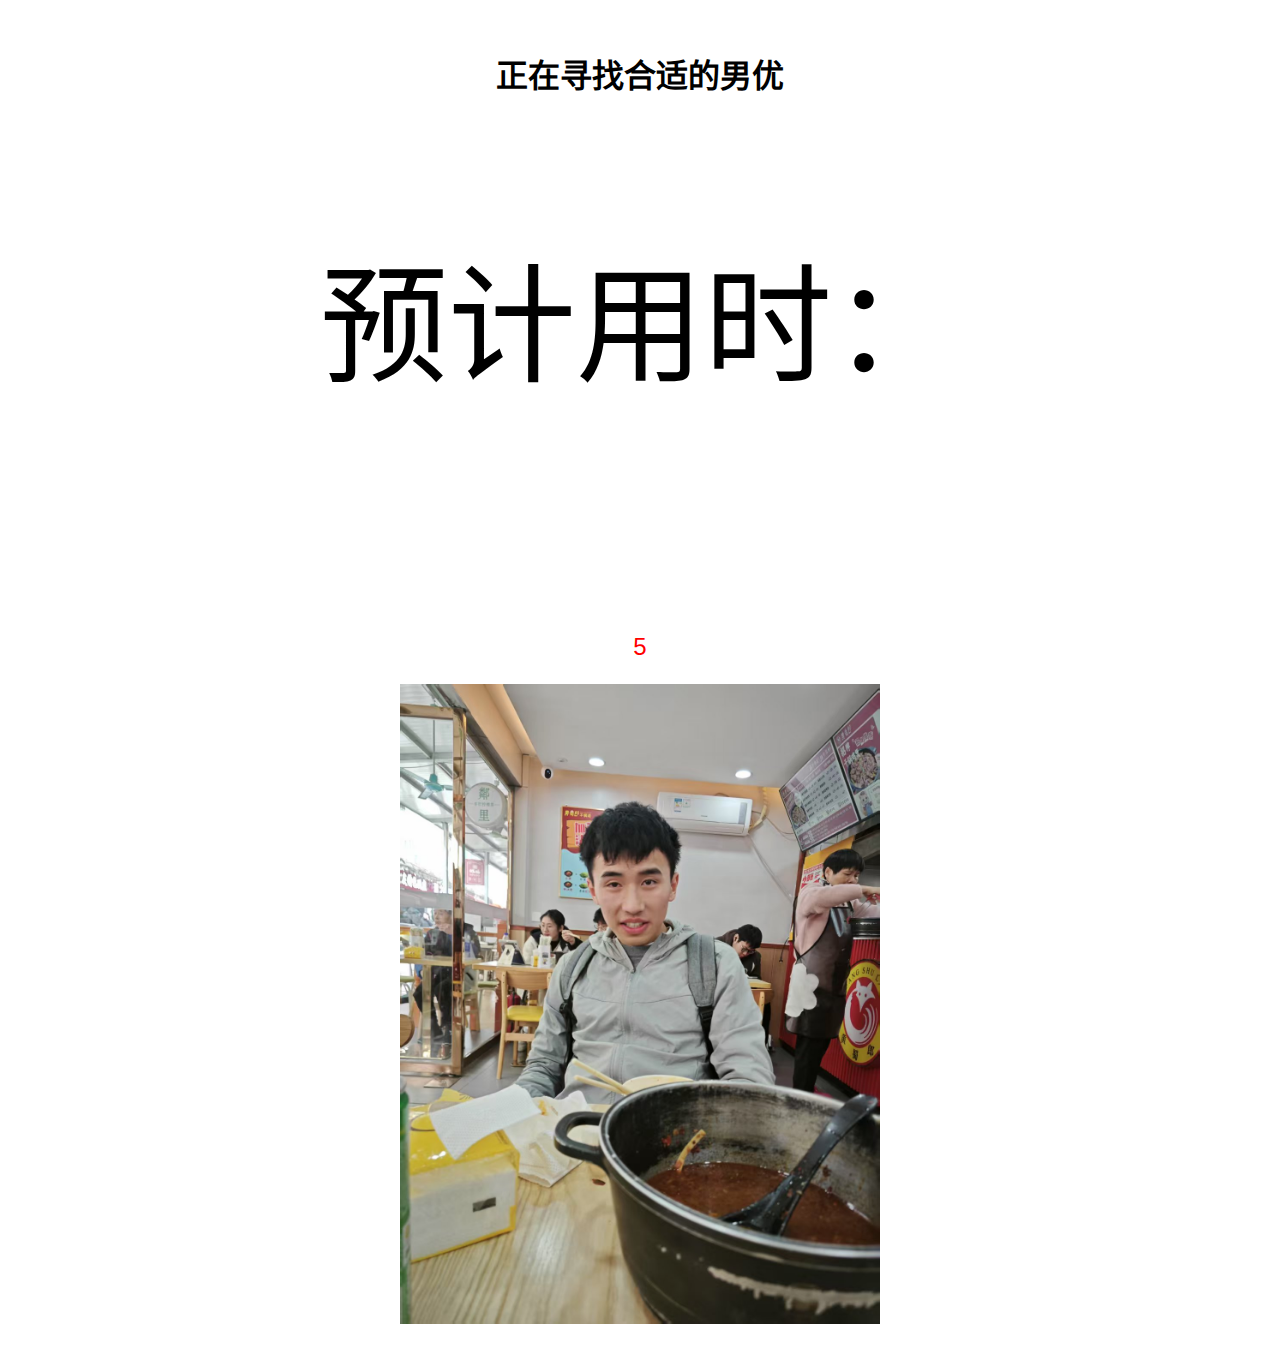
<file: 91nanyou.html>
<!DOCTYPE html>
<html lang="zh-CN">
<head>
  <meta charset="UTF-8">
  <meta name="viewport" content="width=device-width, initial-scale=1.0">
  <title>同 城 男 优 在 线 上 门</title>
  <style>
    body {
      font-family: Arial, sans-serif;
      text-align: center;
      margin-top: 50px;
    }
    #countdown {
      font-size: 24px;
      color: red;
      margin-top: 20px;
    }
    #video-container {
      display: none; /* 初始隐藏视频 */
      margin-top: 20px;
    }
    video {
      width: 100%;
      max-width: 600px;
      height: auto;
    }
  </style>
</head>
<body>
  <h1 style="font-size: 32px;">正在寻找合适的男优</h1>
  <p id="countdown0">预计用时： </p><span id="countdown">5</span>
  <div id="video-container">
    <video id="video" controls autoplay>
      <source src="/resource/nanyou2.mp4" type="video/mp4">
      您的浏览器不支持视频播放。
    </video>
  </div>
  <div class="autoplay-img1" style="height:5rem;"><img src="/resource/wd5.jpg" alt="" style="height:5rem;"></div>

  <script>
    // 1. 获取元素
    const countdownElement = document.getElementById("countdown");
    const videoContainer = document.getElementById("video-container");
    const videoElement = document.getElementById("video");

    // 2. 设置倒计时时间（10秒）
    let timeLeft = 5;

    // 3. 更新倒计时
    function updateCountdown() {
      countdownElement.textContent = timeLeft;

      if (timeLeft <= 0) {
        // 倒计时结束
        countdownElement.textContent = "已为您匹配到男优！匹配度为100%！";
        videoContainer.style.display = "block"; // 显示视频
        videoElement.play(); // 自动播放视频
        clearInterval(interval); // 停止倒计时
        document.getElementsByClassName('autoplay-img1')[0].innerHTML = "";
        document.getElementById('countdown0').innerHTML = "";
        return;
      }
      if (timeLeft == 4) {
        document.getElementsByClassName('autoplay-img1')[0].innerHTML = "<img src=\"/resource/wd4.jpg\" style=\"height:5rem;\" >"
      }
      if (timeLeft == 3) {
        document.getElementsByClassName('autoplay-img1')[0].innerHTML = "<img src=\"/resource/wd3.jpg\" style=\"height:5rem;\">"
      }
      if (timeLeft == 2) {
        document.getElementsByClassName('autoplay-img1')[0].innerHTML = "<img src=\"/resource/wd2.jpg\" style=\"height:5rem;\">"
      }
      if (timeLeft == 1) {
        document.getElementsByClassName('autoplay-img1')[0].innerHTML = "<img src=\"/resource/wd1.jpg\" style=\"height:5rem;\">"
      }
      timeLeft--; // 减少时间
    }

    // 初始调用
    updateCountdown();

    // 每秒更新一次倒计时
    const interval = setInterval(updateCountdown, 1000);
    function resetHtmlFontSize(){
        document.documentElement.style.fontSize = screen.width / 10 + 'px'
    }
    resetHtmlFontSize();
    window.onresize = resetHtmlFontSize;

  </script>
</body>
</html>
</file>
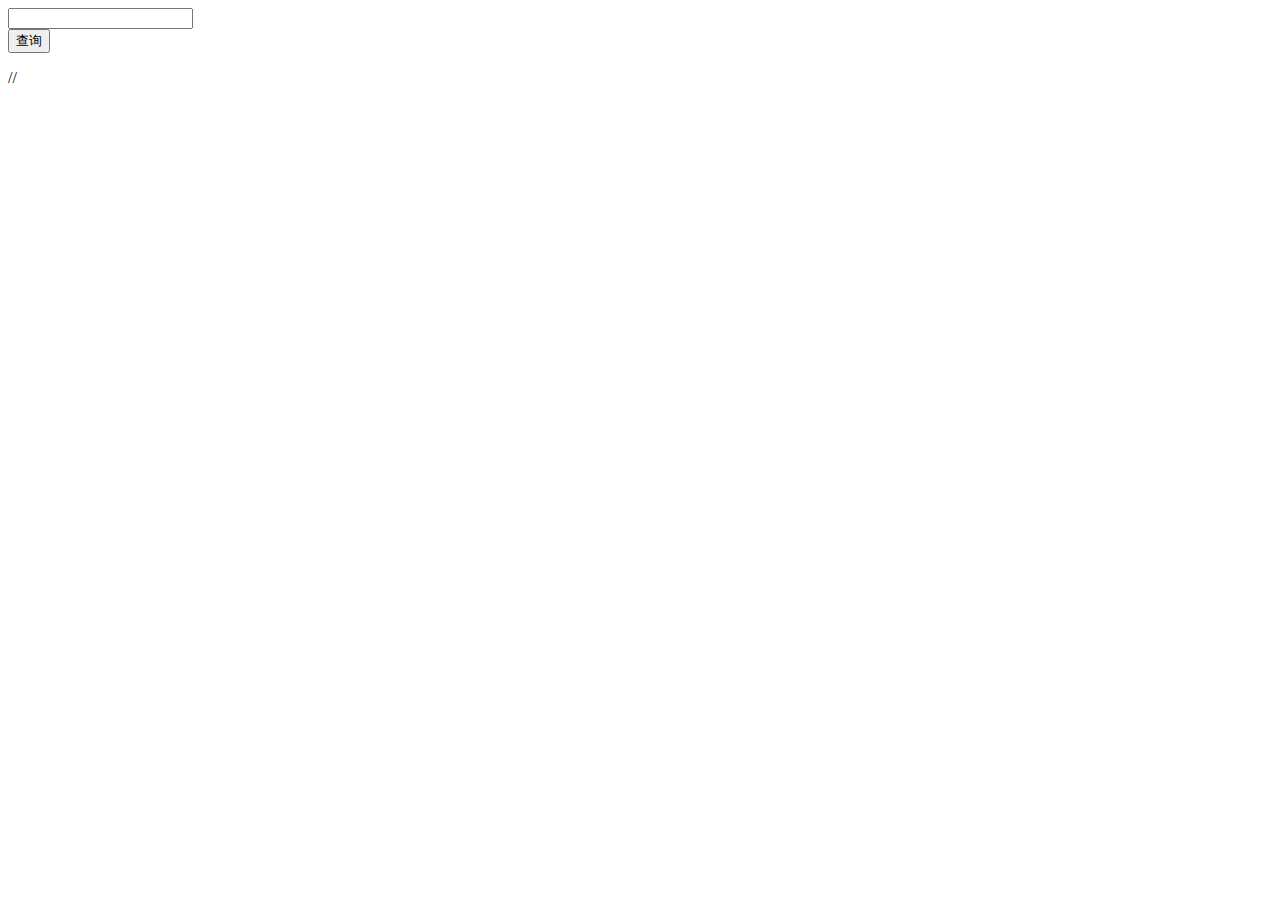
<file: indexedDB_trial.html>
<!DOCTYPE html>
<html lang="en">
<head>
    <meta charset="UTF-8">
    <meta name="viewport" content="width=device-width, initial-scale=1.0">
    <title>indexedDB数据库的调配</title>
</head>
<body>
    <div>
        <input type="text" id="search-input">
        <br>
        <button onclick="search()">查询</button>
        <p id="search-find">
        </p>
    </div>

//
    <script>

        //数据库的相关操作都是异步的，打开、读取和编辑、删除，都需要时间处理，并不是马上执行结束，所以每一个对数据库的相关操作都有回调事件进行监听
        //indexDB是一个最大的数据对象（object）【同一个域名下indexDB是同一个】
        //它内部包含了很多数据库（object）
        //每个数据库内又有很多存储对象表（array）以及相对应的唯一标识符（key）
        //每个对象表内又有很多键值对（object）


        const request = indexedDB.open("Database-R1",1);

        //.onsuccess：打开成功
        //.onerror：打开失败
        //.onupgradeneeded：更新版本

        //这里解释一下版本号，一个 数据库在打开时，若没有这个库，则会新建，默认版本号为1；若有，打开时的版本号比原本保存的版本号更高，则会更新这个库，同时触发upgradeneeded事件，一个数据库的版本号只会越来越高，不会出现还原旧版本的情况，这是因为有些特定的操作只能在版本更新时执行（upgradeneeded事件）--- 例如，新建、编辑、删除一个对象存储表【不是新建删除数据！】

        request.onerror = function(event) {
            console.error('数据库打开报错');
        }

        //对对象存储表进行操作需要在upgradeneeded事件中进行！否则无效
        request.onupgradeneeded = function(event) {
            const db = event.target.result;
            console.log('数据库需要升级');

            //创建对象存储表的方法： .createObjectStore('name', { keypath: 'keyName', autoIncrement: true/false })
            //其中name是对象存储表的名称，后续执行事务需要
            //keypath是检索对象时使用的关键字，如果autoIncrement为true则自动生成新存储的对象的键，键是一个不断递增的数字（1,2,3，……）
            db.createObjectStore('memberTable', { keyPath: 'id'})
            db.onsuccess = function (event) {
            console.log('对象存储表创建成功');
            }
        }

        //添加和读取数据都在oncuccess的回调中执行，不需要更新版本
        request.onsuccess = function(event) {
            const db = event.target.result;
            console.log('数据库打开成功');

            //链接数据库的表，并获取读写权限，默认为readonly（只读）
            //常量transaction就是字面意思【一项业务】，常量objectStore则是transaction事务所操作的存储表
            const transaction = db.transaction(['memberTable'], 'readwrite');
            const objectStore = transaction.objectStore('memberTable');

            //添加数据，对所操作的存储表进行add方法
            //put
            const data = objectStore.add({
                id: '0',
                name: 'test',
                task: 'none',
                state: 'none'
            });
            //由于添加数据是一项异步操作，所以要通过回调等待结果
            data.onsuccess = function (event) {
                console.log('数据添加成功');
            }
        }

        function search() {
            const search_request = indexedDB.open("Database-R1");
            
            search_request.onerror = function(event) {
                console.error('数据库打开报错');
            }
            search_request.onsuccess = function(event) {
                const db = event.target.result;
                console.log('数据打开成功');
                const search_transaction = db.transaction(['memberTable'], 'readonly');
                const search_objectStore = search_transaction.objectStore('memberTable');

                const search_input = document.getElementById('search-input') .values;
                const search_data = search_objectStore.get(search_input);
                search_data.onsuccess = function (event) {
                    console.log(search_data.result);
                }
            }
        }

        function delete_data() {
            const delete_request = indexedDB.open("Database-R1");
        }


    </script>
</body>
</html>
</file>
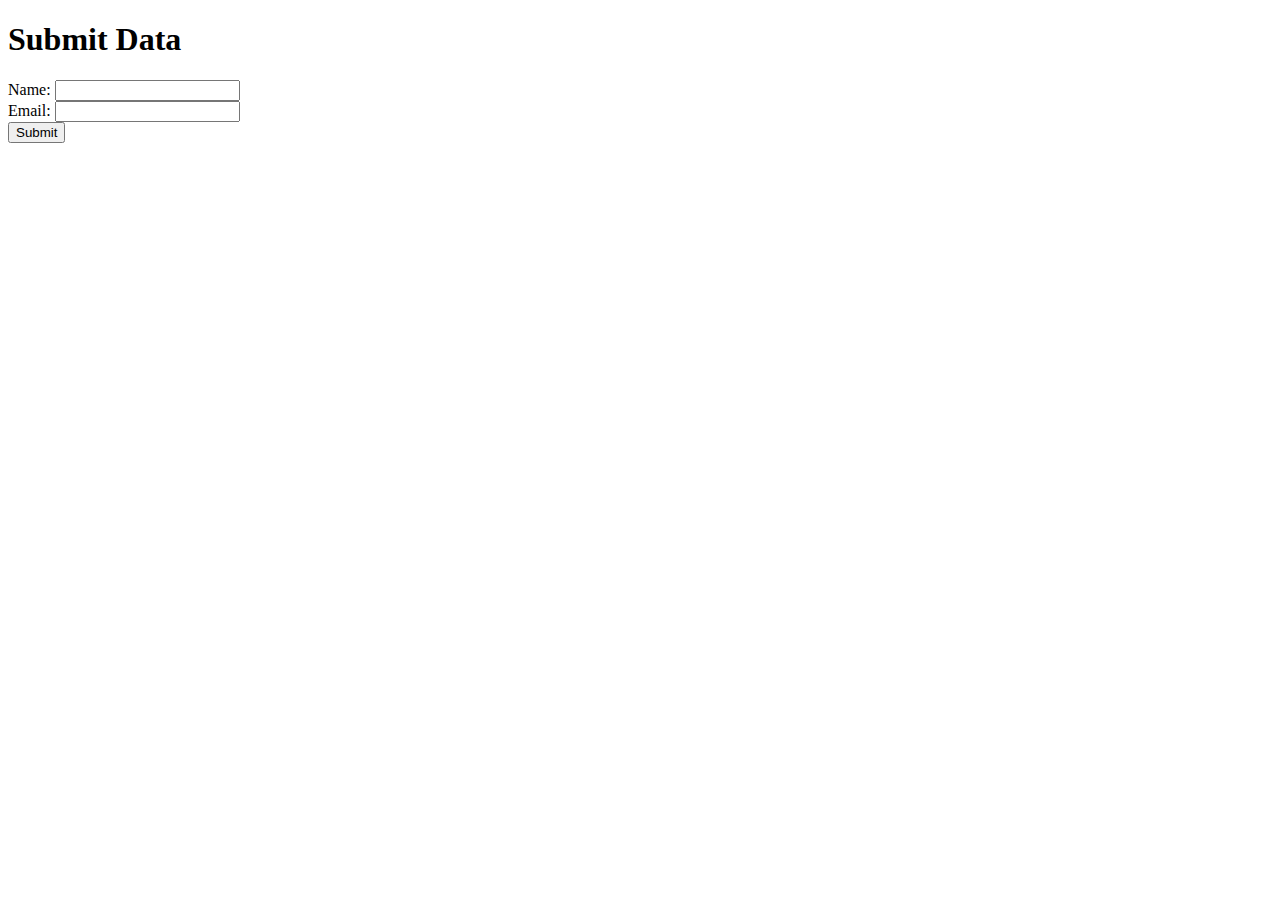
<file: test.html>
<!DOCTYPE html>
<html lang="en">
<head>
  <meta charset="UTF-8">
  <meta name="viewport" content="width=device-width, initial-scale=1.0">
  <title>Submit Data to MySQL</title>
</head>
<body>
  <h1>Submit Data</h1>
 <form id="dataForm">
    <label for="name">Name:</label>
    <input type="text" id="name" name="name" required>
    <br>
    <label for="email">Email:</label>
    <input type="text" id="email" name="email" required>
    <br>
    <button type="submit">Submit</button>
  </form>

  <script>
    document.getElementById('dataForm').addEventListener('submit', function(event) {
      event.preventDefault(); // 防止表单默认提交行为

      // 获取表单数据
      const name = document.getElementById('name').value;
      const email = document.getElementById('email').value;

      // 使用 Fetch API 发送 POST 请求
      fetch('http://10.196.23.150:3000/submit', {
        method: 'POST',
        headers: {
          'Content-Type': 'application/json',
        },
        body: JSON.stringify({ name, email }),
      })
      .then(response => response.json())
      .then(data => {
        console.log('Success:', data);
        alert('Data submitted successfully!');
      })
      .catch((error) => {
        console.error('Error:', error);
        alert('Error submitting data');
      });
    });
  </script>
</body>
</html>
</file>
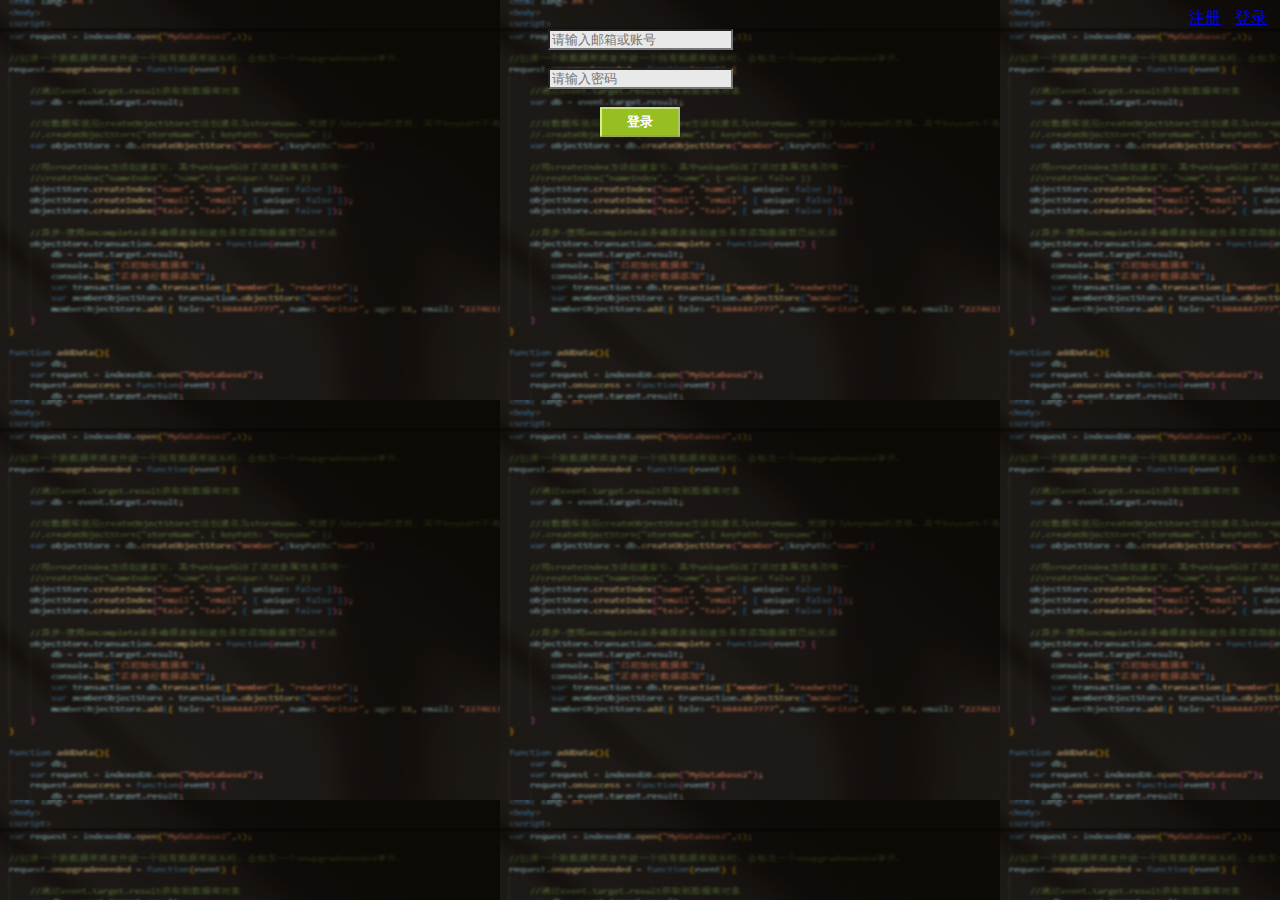
<file: Web_SignIn.html>
<!DOCTYPE html>
<html lang="en">
<head>
    <meta charset="UTF-8">
    <meta name="viewport" content="width=device-width, initial-scale=1.0">
    <title>网站登录</title>
    <link rel="stylesheet" href="/css/sign.css">
</head>
<body>
    <header>
        <div class="header-a1">
            <a href="Web_SignUp.html" class="header_a-a1">注册</a>
            <a href="Web_SignIn.html" class="header_a-a1">登录</a>
        </div>
    </header>
    <div>
        <form class="form-a1" id="signIn" autocomplete="on">
            <input type="text" placeholder="请输入邮箱或账号" class="input-a1" id="account" required>
            <br><br>
            <input type="password" placeholder="请输入密码" class="input-a1" id="password" required>
            <br><br>
            <input type="submit" value="登录" class="submit-a1" required>
        </form>
        <p id="message"></p>
    </div>

    <script>
        document.getElementById('signIn').addEventListener('submit', function(event) {
            event.preventDefault(); // 防止表单默认提交行为
            
            console.log(document.getElementById('account').value);
            console.log(document.getElementById('password').value);
            // 获取表单数据
            const formData = {
                account: document.getElementById('account').value,
                password: document.getElementById('password').value
            };

            // 使用Fetch API发送POST请求
            // fetch('http://10.196.23.150:3000/submit', {
            //     method: 'POST',
            //     headers: {
            //         'Content-Type': 'application/json'
            //     },
            //     body: JSON.stringify({ account, password })
            // })
            // .then(response => response.json())
            // .then(data => {
            //     // 处理后端返回的响应
            //     if (data.success) {
            //         // 登录成功
            //         document.getElementById('message').textContent = '登录成功！';
            //         // 可以重定向到其他页面或更新UI
            //         window.location.href = '/dashboard';
            //     } else {
            //         // 登录失败
            //         document.getElementById('message').textContent = '登录失败: ' + data.message;
            //     }
            // })
            // .catch(error => {
            //     console.error('请求失败:', error);
            //     alert("Post failed");
            // });
fetch('http://10.196.23.150:3000/submit', {
  method: 'POST',
  headers: { 'Content-Type': 'application/json' },
  body: JSON.stringify(formData)
})
.then(response => response.text().then(text => {
  if (!response.ok) {
    throw new Error(`HTTP ${response.status}: ${text}`);
  }
  return { text, response };
}))
.then(({ text, response }) => {
  try {
    const data = JSON.parse(text);
    if (data.success) {
      document.getElementById('message').textContent = '登录成功！';
      window.location.href = '/dashboard';
    } else {
      document.getElementById('message').textContent = '登录失败: ' + data.message;
    }
  } catch (error) {
    console.error('JSON 解析失败:', error, '原始内容:', text);
    throw new Error('服务器返回了无效的 JSON');
  }
})
.catch(error => {
  console.error('请求失败:', error);
  alert(`请求失败: ${error.message}`);
});
            
            
        });
    </script>
</body>
</html>
</file>
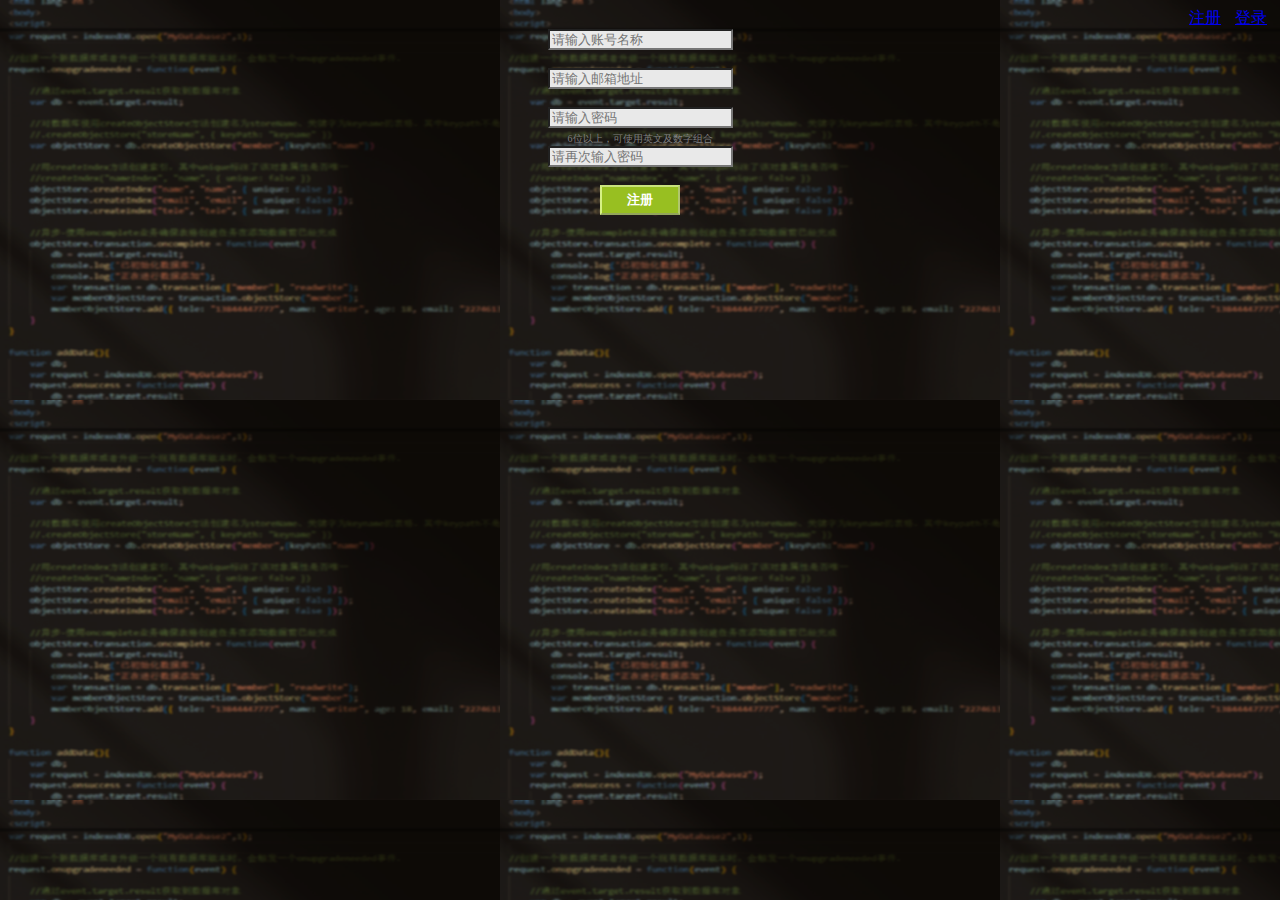
<file: Web_SignUp.html>
<!DOCTYPE html>
<html lang="en">
<head>
    <meta charset="UTF-8">
    <meta name="viewport" content="width=device-width, initial-scale=1.0">
    <title>网站注册</title>
    <link rel="stylesheet" href="/css/sign.css">
</head>
<body>
    <header>
        <div class="header-a1">
            <a href="Web_SignUp.html" class="header_a-a1">注册</a>
            <a href="Web_SignIn.html" class="header_a-a1">登录</a>
        </div>
    </header>
    <div>
        <form action="" class="form-a1" id="signUp" autocomplete="off">
            <input type="text" id="account" placeholder="请输入账号名称" class="input-a1" required>
            <br><br>
            <input type="email" id="email" placeholder="请输入邮箱地址" class="input-a1" required>
            <br><br>
            <input type="password" id="password" placeholder="请输入密码" class="input-a1" required>
            <br><span class="para-tiny1">6位以上，可使用英文及数字组合</span>
            <br>
            <input type="password" id="password2" placeholder="请再次输入密码" class="input-a1" required>
            <!-- <br><span class="para-tiny1">两次输入的密码不符</span> -->
            <br><br>
            <input type="submit" value="注册" class="submit-a1">
        </form>
    </div>

    <script>
        document.getElementById('signUp').addEventListener('submit', function(event) {
            event.preventDefault(); // 防止表单默认提交行为

            // 获取表单数据
            const formData = {
                account: document.getElementById('account').value,
                email: document.getElementById('email').value,
                password: document.getElementById('password').value,
            };

            // 使用Fetch API发送POST请求
            fetch('http://10.196.23.150:3000/api/data', {
                method: 'POST',
                headers: {
                    'Content-Type': 'application/json'
                },
                body: JSON.stringify({ account, email, password })
            })
            .then(response => response.json())
            .then(data => {
                console.log('成功:', data);
            })
            .catch(error => {
                console.error('请求失败:', error);
            });
        });
    </script>
</body>
</html>
</file>
<file: css/sign.css>
.header-a1 {
    text-align: right;
}

.header_a-a1 {
    margin: 0 5px;
}

.form-a1 {
    text-align: center;
}

.input-a1 {
    background-color: rgb(233, 233, 233);
    color: rgb(116, 116, 116);
}

.submit-a1 {
    /* background-color: rgb(155, 248, 155); */
    display: inline-block;
    font-weight: bold;
    color: #FFF;
    background-color: #98bf21;
    width: 80px;
    text-align: center;
    padding: 4px;
    margin: 0 2px 0 2px;
    text-decoration: none;
    /* border-radius: 15%; */
    border-style: solid;
    border-color: #c9e27d #b0c66e #93a55c #d6f185;
}

.submit-a1:hover {
    background-color: #839c35;
    color: rgb(204, 204, 204);
}

.para-tiny1 {
    font-size: 10px;
    font-family: '微软雅黑';
    font-weight: 400;
    color: grey;
}

.header1 {
    margin: 0;
    padding: 0;
    /* background-color: rgb(49,49,49); */
    width: 10rem;
    height: 2rem;
}

.header-box1 {
    margin: 0.1rem;
    position: relative;
    /* background-color: #4a4a4a; */
    left: 2rem;
    line-height: 0.3;
}

.header-title1 {
    margin: 0;
    color: white;
    font-family: fangsong;
    font-weight: bold;
    text-shadow: 3px 3px rgb(87, 87, 87);
}

.link1 {
    /* background-color: rgb(155, 248, 155); */
    display: inline-block;
    font-weight: bold;
    color: #FFF;
    /* background-color: #9eb387; */
    width: 2rem;
    text-align: center;
    font-size: 0.4rem;
    padding: 0.1rem;
    margin: 0;
    text-decoration: none;
    /* border-radius: 5%; */
    /* border-style: solid; */
    /* border-color: #c9e27d #b0c66e #93a55c #d6f185; */
}

body {
    background-image: url(/resource/bg.png);
    background-repeat: repeat ;
    background-attachment: scroll;
    background-size: 500px 400px;
}

.body1 {
    display: flex;
    height: 10rem;
    flex-direction: column;
    justify-content: space-evenly;
}

.show-box1 {
    margin: 0.5rem 0 0 0;
    background-color: rgb(49, 49, 49);
    width: 9.5rem;
    height: 5rem;
    border-width: 0 0.05rem 0.05rem 0;
    border-color: #9eb387;
    border-style: solid;
    border-radius: 2%;
}

.show-inbox1 {
    margin: 0.1rem;
    position: relative;
    /* background-color: #4a4a4a; */
    left: 2.75rem;
    height: 3rem;
}

.content1 {
    margin: 0;
    padding: 0;
    /* background-color: black; */
    width: 6.5rem;
    line-height: 0.3;
}

.ad-title1 {
    position: relative;
    display: inline;
    color: #9eb387;
    margin: 0 0 0 0.1rem;
    /* padding: 0; */
    /* line-height: 20%; */
    /* left: 2.75rem; */
    font-size: 0.4rem;
    font-family: songti;
    font-weight: bold;
    
}

.sp-guanggao {
    position: relative;
    display: inline;
    color: #959595;
    left: 0.1rem;
    font-size: 0.2rem;
    /* font-family: songti; */
    padding: 0.02rem;
    border-color: #959595;
    border-style: solid;
    border-width: 0.01rem;
    border-radius: 5%;
}

.ad-title2 {
    position: relative;
    display: inline;
    color: #9eb387;
    left: 2.75rem;
    font-size: 0.4rem;
    font-family: songti;
    font-weight: bold;
}

.ad-sentence1 {
    /* display: block; */
    /* padding: 0; */
    /* margin: 0; */
    position: relative;
    display: inline;
    color: #ffffff;
    /* left: 2rem; */
    font-size: 0.3rem;
    font-family: songti;
}

.ad-img1 {
    position: absolute;
    margin: 0.1rem;
    width: 2.5rem;
    height: 2.5rem;
    border-radius: 15%;
}

.ad-icon1 {
    position: absolute;
    margin: 0.1rem;
    width: 1.5rem;
    height: 1.5rem;
    border-radius: 15%;
}

.ad-fixed {
    width: 2rem;
    position: fixed;
    right: 0;
    top: 3rem;
    border-radius: 15%;
}
</file>
